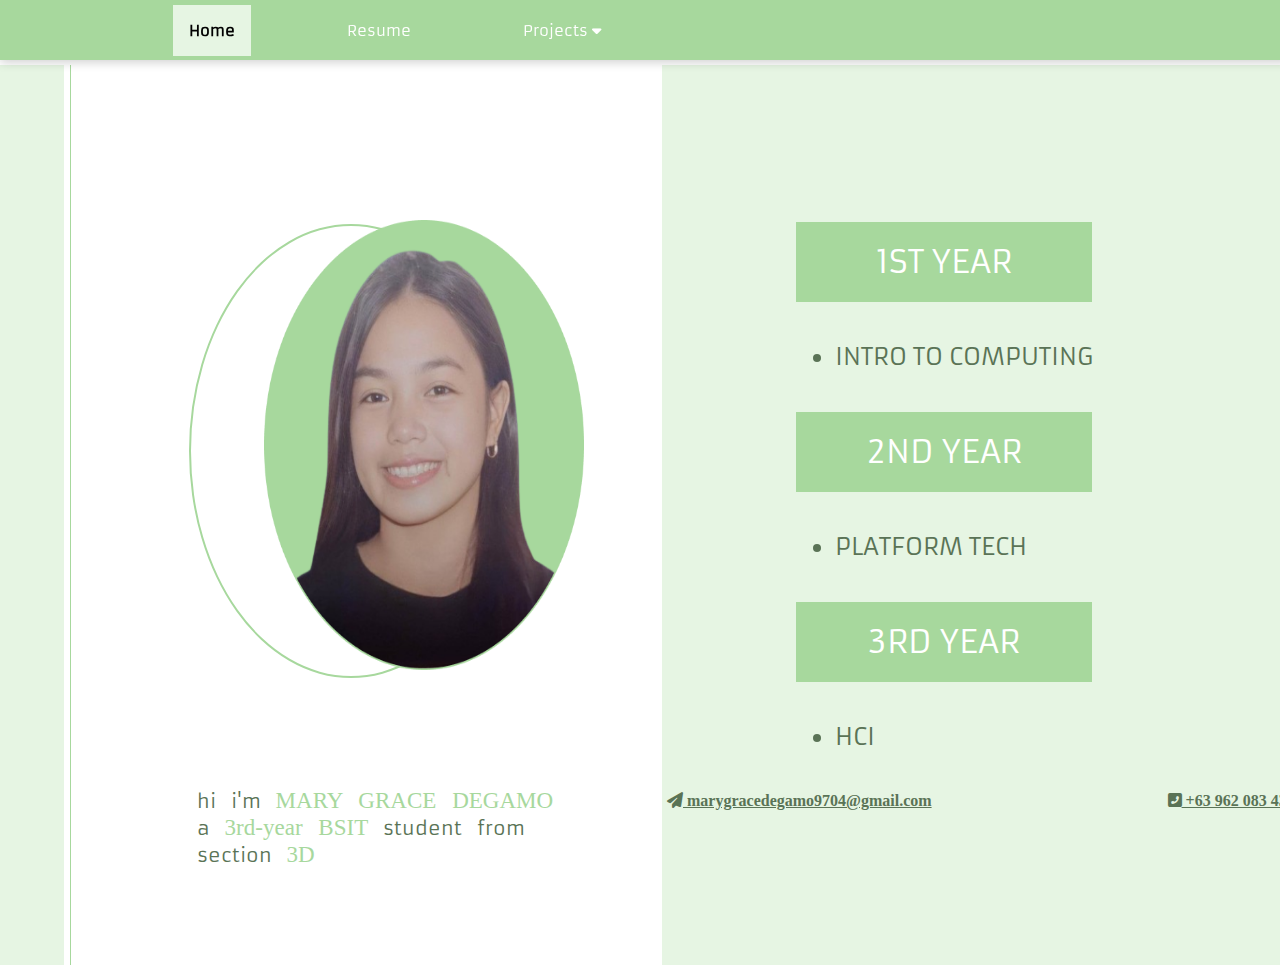
<file: portfolio.html>
<!DOCTYPE html>
<html lang="en">
<head>
    <meta charset="UTF-8">
    <meta name="viewport" content="width=device-width, initial-scale=1.0">
    <link rel="preconnect" href="https://fonts.googleapis.com">
    <link rel="preconnect" href="https://fonts.gstatic.com" crossorigin>
    <link href="https://fonts.googleapis.com/css2?family=Armata&display=swap" rel="stylesheet">
    <link rel="stylesheet" href="https://cdnjs.cloudflare.com/ajax/libs/font-awesome/6.6.0/css/all.min.css">
    <link rel="stylesheet" href="portfolio.css">
    <title>IAS-DEGAMO</title>
</head>
<body>
    <nav class="navbar">
        <div class="hamburger" onclick="toggleNavbar()">&#9776;</div>
        <ul id="navbarLinks" class="navbar-links">
            <li><a href="portfolio.html" class="highlight">Home</a></li>
            <li><a href="resume.html">Resume</a></li>
            <li class="dropdown">
                <a onclick="toggleDropdown()">Projects <i class="fa fa-caret-down dropdown-icon"></i></a>
                <div class="dropdown-content">
                    <a href="volnteer.html">Project 1</a>
                    <a href="reset.html">Project 2</a>
                </div>
            </li>
        </ul>
    </nav>
    <div class="container">
        <div id="left-side">
            <div class="vl"></div>
        </div>
        <div id="aboutme">
            <img src="grace.png" alt="Circular picture of Grace">
            <div class="border"></div>
            <p>hi i'm <span>MARY GRACE DEGAMO</span> <br> 
            a <span>3rd-year BSIT</span> student from <br>section <span>3D</span></p>
        </div>
        <div id="right-side">
            <div class="text">
                <p>1ST YEAR</p>
                <li>INTRO TO COMPUTING</li>
                <p>2ND YEAR</p>
                <li>PLATFORM TECH</li>
                <p>3RD YEAR</p>
                <li>HCI</li>
                <div id="contact-info">
                    <span class="email"> <i class="fa-solid fa-paper-plane"></i> marygracedegamo9704@gmail.com </span>
                    <span class="phone"> <i class="fa-solid fa-square-phone-flip"></i> +63 962 083 4341 </span>   
                </div>
            </div>
        </div>
    </div>
    <script>
        function toggleDropdown() {
        document.querySelector('.dropdown').classList.toggle('active');
    }
    </script>
</body>
</html>
</file>
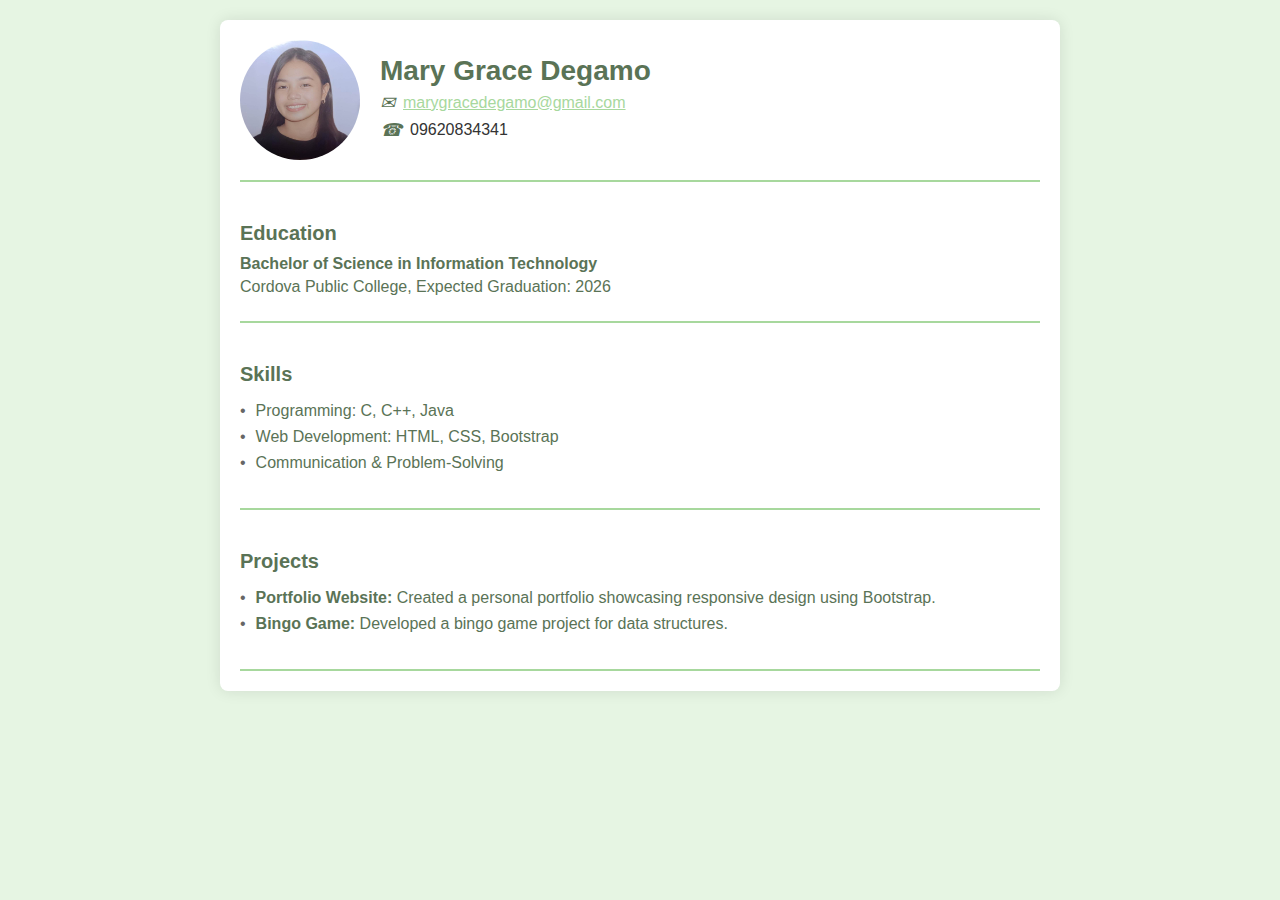
<file: resume.html>
<!DOCTYPE html>
<html lang="en">
<head>
    <meta charset="UTF-8">
    <meta name="viewport" content="width=device-width, initial-scale=1.0">
    <title>Resume - Mary Grace Degamo</title>
    <style>
        body {
            font-family: 'armata', sans-serif;
            background-color: #E6F5E3;
            color: #5A7356;
            margin: 0;
            padding: 20px;
        }

        .container {
            max-width: 800px;
            margin: 0 auto;
            background-color: #fff;
            box-shadow: 0 0 15px rgba(0, 0, 0, 0.1);
            padding: 20px;
            border-radius: 8px;
        }

        .header {
            display: flex;
            align-items: center;
            padding-bottom: 20px;
            border-bottom: 2px solid #A7D89D;
        }

        .header img {
            border-radius: 50%;
            width: 120px;
            height: 120px;
            margin-right: 20px;
        }

        .header div {
            flex: 1;
        }

        .header h1 {
            font-size: 28px;
            color: #5A7356;
            margin: 0;
        }

        .contact-info {
            margin-top: 5px;
        }

        .contact-info div {
            display: flex;
            align-items: center;
            margin: 5px 0;
        }

        .contact-info div i {
            font-size: 18px;
            color: #5A7356;
            margin-right: 8px;
        }

        .contact-info a {
            color: #A7D89D;
            text-decoration: underline;
        }

        .contact-info span {
            color: #333;
        }

        h2 {
            font-size: 20px;
            color: #5A7356;
            margin-top: 20px;
            margin-bottom: 10px;
        }

        p {
            font-size: 16px;
            margin: 5px 0;
            color: #5A7356;
        }

        .section {
            padding: 20px 0;
            border-bottom: 2px solid #A7D89D;
        }

        .skills ul, .projects ul {
            list-style-type: none;
            padding: 0;
        }

        .skills ul li, .projects ul li {
            margin-bottom: 8px;
        }

        .skills ul li::before, .projects ul li::before {
            content: "•";
            color: #666;
            margin-right: 10px;
        }

        @media (max-width: 600px) {
            .header {
                flex-direction: column;
                align-items: center;
                text-align: center;
            }

            .header img {
                margin-bottom: 10px;
            }

            h2 {
                font-size: 18px;
            }

            p, li {
                font-size: 14px;
            }
        }
    </style>
</head>
<body>

    <div class="container">
        <!-- Header -->
        <div class="header">
            <img src="greys.png" alt="Profile Picture">
            <div>
                <h1>Mary Grace Degamo</h1>
                <!-- Contact Info  -->
                <div class="contact-info">
                    <div>
                        <i>&#9993;</i>
                        <a class="email">marygracedegamo@gmail.com</a>
                    </div>
                    <div>
                        <i>&#9742;</i>
                        <span>09620834341</span>
                    </div>
                </div>
            </div>
        </div>

        <!-- Education Section -->
        <div class="section education">
            <h2>Education</h2>
            <p><strong>Bachelor of Science in Information Technology</strong></p>
            <p>Cordova Public College, Expected Graduation: 2026</p>
        </div>

        <!-- Skills Section -->
        <div class="section skills">
            <h2>Skills</h2>
            <ul>
                <li>Programming: C, C++, Java</li>
                <li>Web Development: HTML, CSS, Bootstrap</li>
                <li>Communication & Problem-Solving</li>
            </ul>
        </div>

        <!-- Projects Section -->
        <div class="section projects">
            <h2>Projects</h2>
            <ul>
                <li><strong>Portfolio Website:</strong> Created a personal portfolio showcasing responsive design using Bootstrap.</li>
                <li><strong>Bingo Game:</strong> Developed a bingo game project for data structures.</li>
            </ul>
        </div>
    </div>

</body>
</html>
</file>
<file: portfolio.css>
body {
    margin: 0;
    padding: 0;
    font-family: 'armata', sans-serif;
}


.container {
   height: 100vh;
   width: 100vw;
   display: flex;
   margin-top: 5px;
   
}

.navbar {
    background-color: #A7D89D;
    color: #000000b3;  
    align-items: center;
    display: flex;
    box-shadow: 0 2px 10px rgba(0, 0, 0, 0.2);
    position: sticky;
    z-index: 10;
    top: 0;
}

.navbar a{
    color: white; 
     transition: background 0.3s, color 0.3s;
}
.navbar a:hover {
    background-color: #E6F5E3;
    font-weight: bold;
    color: black;
}

.navbar ul {
    list-style: none;
    display: flex;
    padding: 0;
    margin: 0;
    
}

.navbar a.highlight {
    font-weight: bold;
        color: black;
}
.dropdown {
    position: relative;
}

.highlight  {
    background-color: #E6F5E3;
    color: black;
  
}

.dropdown-content {
    display: none;
    position: absolute;
    background-color: #A7D89D;
    box-shadow: 0 2px 8px rgba(0, 0, 0, 0.2);
    z-index: 1;
}

.dropdown-content a {
    color: white;
    text-decoration: none;
    display: block;
}
 
.dropdown-content a:hover {
    background-color: #E6F5E3;
    color: black;
    font-weight: bold;
}

   
/* for desktop view */
@media screen  and (min-width: 1025px) {
    .navbar {
        padding: 5px;
        width: 100%;
        height: 50px;
    }


    .navbar a {
        text-decoration: none;
        color: white;
        padding: 1rem 1rem;
        display: block;
        transition: background 0.3s, color 0.3s;
        font-size: 15px;
        
        
    }


    .navbar a.highlight {
        margin-left: 10vw;
       
    }

    /* Dropdown Styles */
   

    .dropdown-content {
        min-width: 8vw;
        
    }

    .dropdown:hover .dropdown-content {
        display: block;
    }

    .dropdown-content.active {
        display: block;
    }

    .dropdown-content a {
        padding: 1rem;
        
    }

    

   

    /* Highlighted link */
   

    .hamburger {
        display: none;
        font-size: 1.5rem;
        cursor: pointer;
        padding: 1rem;
    }

   
    #left-side {
        width: 5vw;
        background-color: #E6F5E3;
        justify-content: start;

    }

    .vl {
        border-right: 1px solid #A7D89D;
        height: 100vh;
        margin-left: 5.5vw;
    }

    #right-side {
        background-color: #E6F5E3;
        justify-content: center;  
        padding: 5px;
        display: flex;
        align-items: center;
        width: 60vw;
        margin-left: 10%;
        flex-grow: 1;
             
    }

    .text {
        margin-left: 10vw;
        
        
    }


    .text p {
       
        background-color: #A7D89D;
        text-align: center;
        padding: 20px;
        font-size: 2rem; 
        margin: 1px;
        width: 20vw;
        color: white;
    }


    li {
        color: #5A7356;
        margin: 40px;
        font-size: 1.5rem;
    }

    #contact-info {
        color: #5A7356;
        display: flex;
        row-gap: 10px;
        text-decoration: underline;
        font-weight: bold;

    }

    #contact-info i {
        justify-content:flex-start;
        margin-left: -10vw; 

        
    }
    
    .phone {
        margin-left: 20vw; 
    }


    #middle {
        display: flex;
        flex-direction: column;    
        justify-content: center;  
        padding: 10px;

    }

    span {
        font-family: 'arvo';
    }
    

    img {
        width: 25vw;
        height: 50vh;
       margin-left: 75px;
       transform: translate(50px, 15vh);
       position: relative;
       z-index: 1;
        
    }

    .border {
        border: 2px solid #A7D89D;
        width: 25vw;
        height: 50vh;
        border-radius: 60%;
        position: relative;
        transform: translate(50px, -35vh);
        z-index: 0;

    }


    #aboutme {
        word-spacing: 10px;
        margin-left: 75px;
        margin-top: 20px;
        
    }

    #aboutme p {
        transform: translate(4.5vw, -25vh);
        font-size: 1.5vw;
        color: #5A7356;
    }


    #aboutme span {
        font-family: 'arvo';
        font-size: 1.8vw;
        color: #A7D89D;
    }

}


 /* For mobile view */
@media screen and (max-width: 499px) and (orientation: portrait) {
    .navbar {
        padding: 3px;
        width: 100%;
        height: 45px;
    }


    .navbar a {
        text-decoration: none;
        color: white;
        padding: 1rem 1rem;
        display: block;
        transition: background 0.3s, color 0.3s;
        font-size: 10px;
        
        
    }


    .navbar a.highlight {
        margin-left: 3px;
       
    }

    .dropdown-content {
        min-width: 13vw;
        
    }

    .dropdown:hover .dropdown-content {
        display: block;
    }

    .dropdown-content.active {
        display: block;
    }

    .dropdown-content a {
        padding: 1.5rem;
       
    }


    .hamburger {
        display: none;
        font-size: 1.5rem;
        cursor: pointer;
        padding: 1rem;
    }

    #left-side {
        width: 9.5vw;
        height: 100vh;
        background-color: #E6F5E3;
        justify-content: start;

    }
    
    .vl {
        border-right: 1px solid #A7D89D;
        height: 100vh;
        margin-left:11vw;
    }
    
    #middle {
        display: flex;
        flex-direction: column;    
        justify-content: center;  
        /* padding: 10px;  */

    }

    span {
        font-family: 'arvo';
    }
    

    img {
        width: 25vw;
        height: 30vh;
        margin-left: 75px;
        transform: translate(-5vw, -.5vh);
        position: relative;
        z-index: 1;
        
    }

    .border {
        border: 2px solid #A7D89D;
        width: 25vw;
        height: 30vh;
        border-radius: 60%;
        position: relative;
        transform: translate(-.5vw, -30vh);
        z-index: 0;

    }


    #aboutme {
        word-spacing: 5px;
        margin-left: 75px;
        margin-top: 20px;
        
        
    }

    #aboutme p {
        transform: translate(4.5vw, -30vh);
        font-size: 2.2vw;
        color: #5A7356;
        text-align: start;
    }


    #aboutme span {
        font-family: 'arvo';
        font-size:2vw;
        color: #A7D89D;
    }

    
    #right-side {
        background-color: #E6F5E3;
        justify-content: center;  
        padding: 5px;
        display: flex;
        align-items: center;
        width: 95vw;
        flex-grow: 1;
        margin-top:  40vh;
        margin-left: -50%;
        height: auto;

             
    }

    .text {
        margin-left: 9vw;
        
        
    }

    .text p {
       
        background-color: #A7D89D;
        text-align: center;
        padding: 20px;
        font-size: 13px; 
        margin: 20px;
        width: 40vw;
        color: white;
    }
        


    li {
        color: #5A7356;
        margin: 20px;
        font-size: 15px;
    }


    #contact-info {
        color: #5A7356;
        display: flex;
        flex-direction: column;
        row-gap: 10px;
        text-decoration: underline;
        font-size: 11.5px;
        margin-top: -1.5vh;
        margin-left: 5.5vw;
        font-weight: bold;

    }
 
    .email {
        margin-right: 8px;
        

        
    }
    
    .phone {
        margin-left: 0; 
    }

}


@media screen and  (width: 400px) and (orientation : portrait){
    .navbar {
        width: 100%;
        flex-direction: column;
        align-items: center;
    }

    .navbar ul {
        display: none;
        flex-direction: column;
        width: 100%;
        align-items: center;
    }

    .navbar.active ul {
        display: flex;
    }

    .navbar ul li {
        width: 100%;
        text-align: center;
    }

    .navbar a {
        padding: 1rem;
        width: 100%;
    }

    .hamburger {
        display: block;
        cursor: pointer;
        font-size: 2rem;
        margin-right: auto;
    }

    .dropdown-content {
        display: none;
        flex-direction: column;
        background-color: #A7D89D;
        width: 100%;
    }

    .dropdown-content.active {
        display: block;
    }

    .dropdown-content a {
        padding: 1.5rem;
        color: #000;
    }

    .dropdown-content a:hover {
        margin-left: 0%;
    }

    .navbar a:hover{
        margin-left: 0%;
        width: 100%;
    }

    .highlight{
        width: 100%;
    }

    
    #aboutme p {
        transform: translate(18.5vw, -30vh);
        font-size: 2.2vw;
        color: #5A7356;
        text-align: start;
    }

    
   .border {
    transform: translate( 15vw, -30vh);
   }
    
    #right-side {
        background-color: #E6F5E3;
        justify-content: center;  
        padding: 5px;
        display: flex;
        align-items: center;
        width: 80vw;
        flex-grow: 1;
        margin-top:  44vh;
        margin-left: -35%;
        height: auto;

             
    }


    .text p {
       
        background-color: #A7D89D;
        text-align: center;
        padding: 10px;
        font-size: 25px; 
        margin: 20px;
        width: 40vw;
        color: white;
    }
        


    li {
        color: #5A7356;
        margin: 20px;
        font-size: 15px;
    }


    #contact-info {
        color: #5A7356;
        display: flex;
        row-gap: 10px;
        text-decoration: underline;
        font-size: 10px;
        font-weight: bold;

    }

    #contact-info i {
        justify-content:flex-ceter;
        margin-left: -2vw; 

        
    }
    
    .phone {
        margin-left: 7.5vw; 
    }



    
}
   


/* for tablet view */

@media screen  and (max-width: 1024px) and (min-width: 500px) and (orientation:portrait){
    .navbar {
        padding: 5px;
        width: 100%;
        height: 50px;
    }


    .navbar a {
        text-decoration: none;
        color: white;
        padding: 1rem 1rem;
        display: block;
        transition: background 0.3s, color 0.3s;
        font-size: 15px;
        
        
    }


    .navbar a.highlight {
        margin-left: 10vw;
       
    }


    .dropdown-content {
        min-width: 8vw;
        
    }

    .dropdown:hover .dropdown-content {
        display: block;
    }

    .dropdown-content a {
        padding: 1rem;
        
    }


    .hamburger {
        display: none;
        font-size: 1.5rem;
        cursor: pointer;
        padding: 1rem;
    }

    
    #left-side {
        width: 9.5vw;
        height: 100vh;
        background-color: #E6F5E3;
        justify-content: start;

    }
    
    .vl {
        border-right: 1px solid #A7D89D;
        height: 100vh;
        margin-left:11vw;
    }
    
    #middle {
        display: flex;
        flex-direction: column;    
        justify-content: center;  
        /* padding: 10px;  */

    }

    span {
        font-family: 'arvo';
    }
    

    img {
        width: 25vw;
        height: 30vh;
        margin-left: 75px;
        transform: translate(15vw, -.4vh);
        position: relative;
        z-index: 1;
        
    }

    .border {
        border: 2px solid #A7D89D;
        width: 25vw;
        height: 30vh;
        border-radius: 60%;
        position: relative;
        transform: translate( 10vw, -30vh);
        z-index: 0;

    }


    #aboutme {
        word-spacing: 5px;
        margin-left: 75px;
        margin-top: 20px;
        
        
    }

    #aboutme p {
        transform: translate(18.5vw, -30vh);
        font-size: 2.2vw;
        color: #5A7356;
        text-align: start;
    }


    #aboutme span {
        font-family: 'arvo';
        font-size:2vw;
        color: #A7D89D;
    }

    
    #right-side {
        background-color: #E6F5E3;
        justify-content: center;  
        padding: 5px;
        display: flex;
        align-items: center;
        width: 80vw;
        flex-grow: 1;
        margin-top:  40vh;
        margin-left: -30%;
        height: auto;

             
    }


    .text p {
       
        background-color: #A7D89D;
        text-align: center;
        padding: 20px;
        font-size: 25px; 
        margin: 20px;
        width: 40vw;
        color: white;
    }
        


    li {
        color: #5A7356;
        margin: 30px;
        font-size: 20px;
    }


    #contact-info {
        color: #5A7356;
        display: flex;
        row-gap: 10px;
        text-decoration: underline;
        font-size: 15px;
        font-weight: bold;

    }

    #contact-info i {
        justify-content:flex-ceter;
        margin-left: -2vw; 

        
    }
    
    .phone {
        margin-left: 7.5vw; 
    }

  

}

/* adjustment */
@media screen and ( width:540px) and (orientation : portrait){
    .navbar {
        padding: 5px;
        width: 100%;
        height: 50px;
    }


    .navbar a {
        text-decoration: none;
        color: white;
        padding: 1rem 1rem;
        display: block;
        transition: background 0.3s, color 0.3s;
        font-size: 15px;
        
        
    }


    .navbar a.highlight {
        margin-left: 10vw;
       
    }


    .dropdown-content {
        min-width: 8vw;
        
    }

    .dropdown:hover .dropdown-content {
        display: block;
    }

    .dropdown-content a {
        padding: 1rem;
        
    }


    .hamburger {
        display: none;
        font-size: 1.5rem;
        cursor: pointer;
        padding: 1rem;
    }

    #aboutme p {
        transform: translate(18.5vw, -30vh);
        font-size: 2.2vw;
        color: #5A7356;
        text-align: start;
    }

    
   .border {
    transform: translate( 15vw, -30vh);
   }
    
    #right-side {
        background-color: #E6F5E3;
        justify-content: center;  
        padding: 5px;
        display: flex;
        align-items: center;
        width: 80vw;
        flex-grow: 1;
        margin-top:  44vh;
        margin-left: -35%;
        height: auto;

             
    }


    .text p {
       
        background-color: #A7D89D;
        text-align: center;
        padding: 10px;
        font-size: 25px; 
        margin: 20px;
        width: 40vw;
        color: white;
    }
        


    li {
        color: #5A7356;
        margin: 20px;
        font-size: 15px;
    }


    #contact-info {
        color: #5A7356;
        display: flex;
        row-gap: 10px;
        text-decoration: underline;
        font-size: 10px;
        font-weight: bold;

    }

    #contact-info i {
        justify-content:flex-ceter;
        margin-left: -2vw; 

        
    }
    
    .phone {
        margin-left: 7.5vw; 
    }

  
}


/* landscape of mobile and tablet */
@media screen  and (max-width: 1024px) and (orientation:landscape){
   
    .navbar {
        padding: 5px;
        width: 100%;
        height: 50px;
    }


    .navbar a {
        text-decoration: none;
        color: white;
        padding: 1rem 1rem;
        display: block;
        transition: background 0.3s, color 0.3s;
        font-size: 15px;
        
        
    }


    .navbar a.highlight {
        margin-left: 10vw;
       
    }


    .dropdown-content {
        min-width: 8vw;
        
    }

    .dropdown:hover .dropdown-content {
        display: block;
    }

    .dropdown-content a {
        padding: 1rem;
        
    }


    .hamburger {
        display: none;
        font-size: 1.5rem;
        cursor: pointer;
        padding: 1rem;
    }

    #left-side {
        width: 5vw;
        height: 100vh;
        background-color: #E6F5E3;
        justify-content: start;

    }

    .vl {
        border-right: 1px solid #A7D89D;
        height: 100vh;
        margin-left: 5.5vw;
    }

    #right-side {
        background-color: #E6F5E3;
        justify-content: center;  
        padding: 5px;
        display: flex;
        align-items: center;
        width: 95vw;
        margin-left: auto;
        flex-grow: 1;
        height: 100vh;
             
    }

    .text {
        
        margin-right: -5vw;
        
        
    }


    .text p {
       
        background-color: #A7D89D;
        text-align: center;
        padding: 20px;
        font-size: 15px; 
        width: 30vw;
        color: white;
    }


    li {
        color: #5A7356;
        margin: 15px;
        font-size: 15px;
    }

    #contact-info {
        color: #5A7356;
        display: flex;
        row-gap: 10px;
        text-decoration: underline;
        font-size: 10px;
        font-weight: bold;

    }

    #contact-info i {
        justify-content:flex-ceter;
        margin-left: -2vw; 

        
    }
    
    .phone {
        margin-left: 7.5vw; 
    }

  
    #middle {
        display: flex;
        flex-direction: column;    
        justify-content: center;  
        padding: 10px;

    }

    span {
        font-family: 'arvo';
    }
    

    img {
        width: 25vw;
        height: 50vh;
       margin-left: 75px;
       transform: translate(-10vw, 15vh);
       position: relative;
       z-index: 1;
        
    }

    .border {
        border: 2px solid #A7D89D;
        width: 25vw;
        height: 50vh;
        border-radius: 60%;
        position: relative;
        transform: translate(-5.5vw, -35vh);
        z-index: 0;

    }


    #aboutme {
        word-spacing: 10px;
        margin-left: 75px;
        margin-top: 20px;
        
    }

    #aboutme p {
        transform: translate(-5.5vw, -25vh);
        font-size: 1.5vw;
        color: #5A7356;
    }


    #aboutme span {
        font-family: 'arvo';
        font-size: 1.8vw;
        color: #A7D89D;
    }

}
</file>
